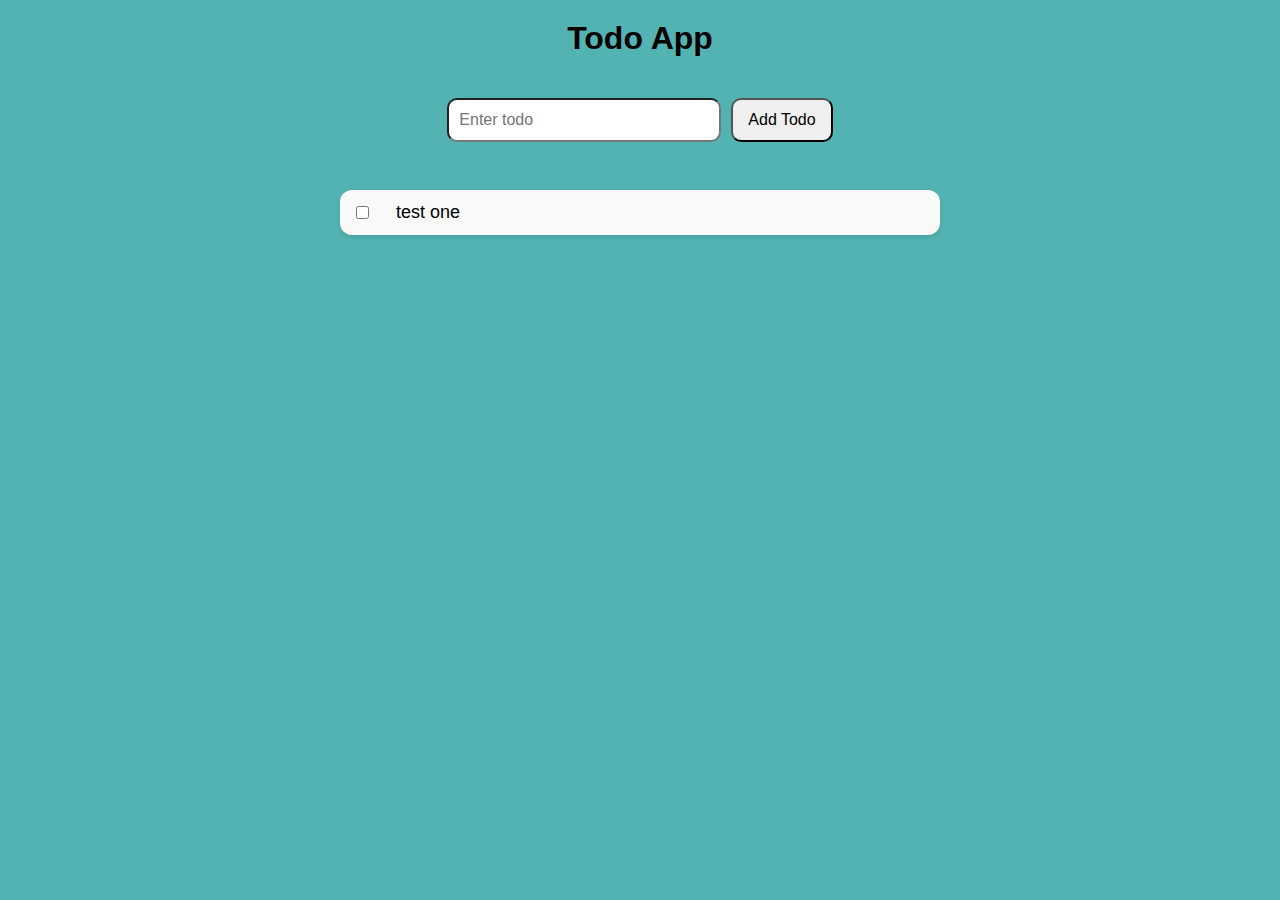
<file: Frontend/04 Todo App/index.html>
<!DOCTYPE html>
<html lang="en">
  <head>
    <meta charset="UTF-8" />
    <meta name="viewport" content="width=device-width, initial-scale=1.0" />
    <link rel="stylesheet" href="style.css" />
    <title>Todo App</title>
  </head>
  <body>
    <h1 id="title">Todo App</h1>

    <div id="container">
      <div id="addtodo">
        <input type="text" id="todoinput" placeholder="Enter todo" />
        <button id="addbtn">Add Todo</button>
      </div>

      <div id="todolist">
        <div>
            <input type="checkbox">
            <span>test one</span>
        </div>
      </div>
    </div>
    
    <script src="app.js"></script>
  </body>
</html>
</file>
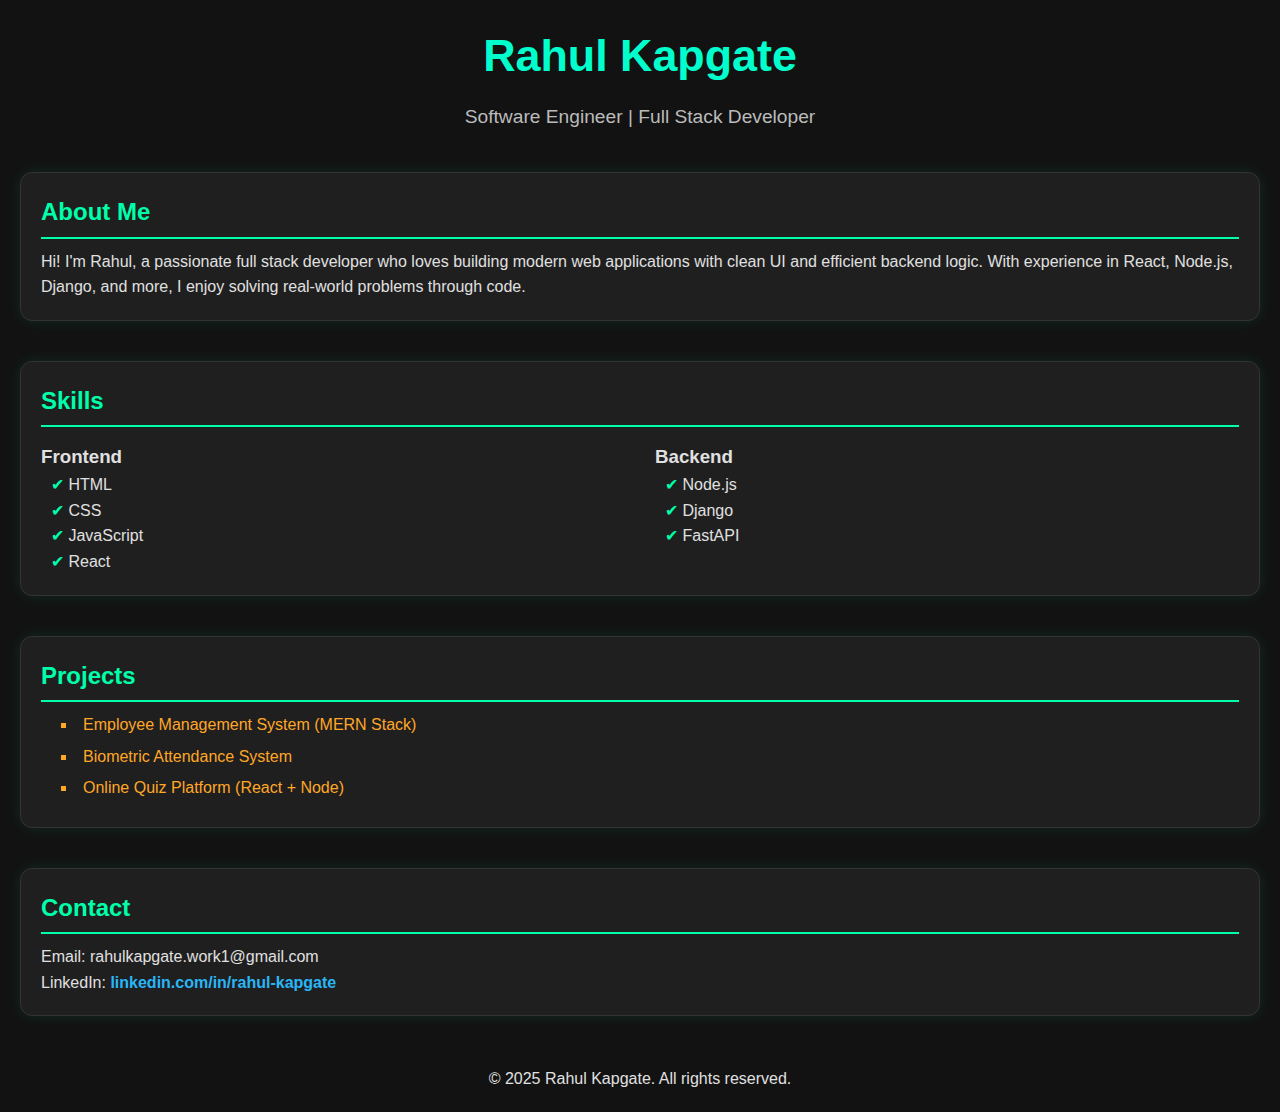
<file: Frontend/03 CSS/simple responsive layout/index.html>
<!DOCTYPE html>
<html lang="en">
  <head>
    <meta charset="UTF-8" />
    <meta name="viewport" content="width=device-width, initial-scale=1.0" />
    <link rel="stylesheet" href="style.css" />
    <title>Rahul Kapgate</title>
  </head>
  <body>
    <header>
      <h1 id="pageheading">Rahul Kapgate</h1>
      <p class="subtitle">Software Engineer | Full Stack Developer</p>
    </header>

    <section class="about">
      <h2>About Me</h2>
      <p>
        Hi! I'm Rahul, a passionate full stack developer who loves building modern web
        applications with clean UI and efficient backend logic. With experience in React,
        Node.js, Django, and more, I enjoy solving real-world problems through code.
      </p>
    </section>

    <section class="skills-section">
      <h2>Skills</h2>
      <div class="skills">
        <div>
          <h3>Frontend</h3>
          <ul>
            <li>HTML</li>
            <li>CSS</li>
            <li>JavaScript</li>
            <li>React</li>
          </ul>
        </div>
        <div>
          <h3>Backend</h3>
          <ul>
            <li>Node.js</li>
            <li>Django</li>
            <li>FastAPI</li>
          </ul>
        </div>
      </div>
    </section>

    <section class="projects">
      <h2>Projects</h2>
      <ul>
        <li>Employee Management System (MERN Stack)</li>
        <li>Biometric Attendance System</li>
        <li>Online Quiz Platform (React + Node)</li>
      </ul>
    </section>

    <section class="contact">
      <h2>Contact</h2>
      <p>Email: rahulkapgate.work1@gmail.com</p>
      <p>LinkedIn: <a href="https://linkedin.com/in/rahul-kapgate" target="_blank">linkedin.com/in/rahul-kapgate</a></p>
    </section>

    <footer>
      <p>&copy; 2025 Rahul Kapgate. All rights reserved.</p>
    </footer>
  </body>
</html>
</file>
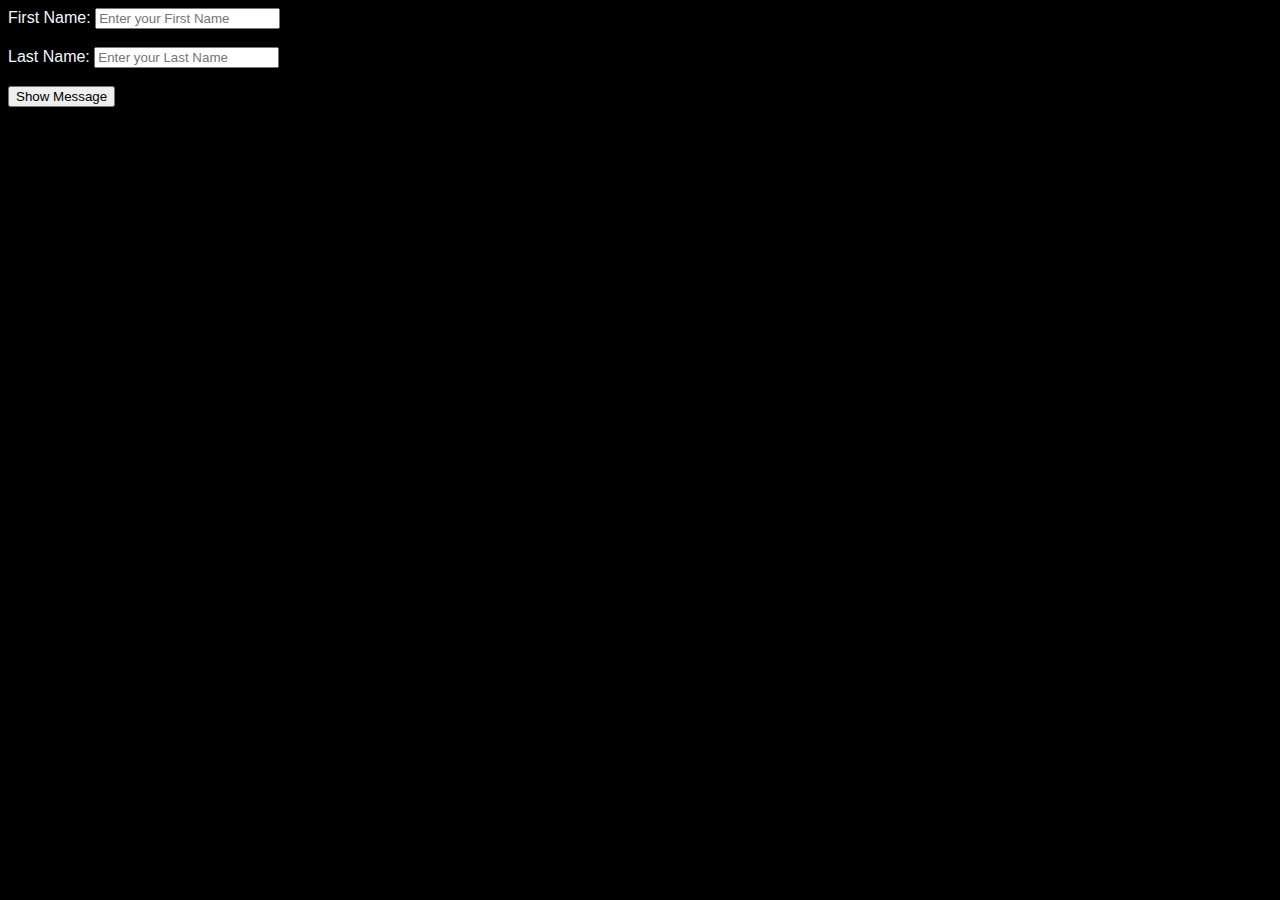
<file: Frontend/02 HTML/03 HTML Form.html>
<!DOCTYPE html>
<html lang="en">
<head>
    <meta charset="UTF-8">
    <meta name="viewport" content="width=device-width, initial-scale=1.0">
    <title>Register Form</title>
    <style>
        body {
            background-color: black;
            color: aliceblue;
            font-family: Arial, sans-serif;
        }
    </style>
</head>
<body>

    <form id="registerForm">
        <label for="fname">
            First Name:
            <input type="text" id="fname" placeholder="Enter your First Name">
        </label>
        <br><br>
        <label for="lname">
            Last Name:
            <input type="text" id="lname" placeholder="Enter your Last Name">
        </label>
        <br><br>
        <button type="submit">Show Message</button>
        <br><br>
    </form>

    <h1 id="greeting"></h1>

    <script>
        document.getElementById('registerForm').addEventListener('submit', function(e) {
            e.preventDefault(); // prevent the form from reloading the page

            const fname = document.getElementById('fname').value;
            const lname = document.getElementById('lname').value;

            const greeting = document.getElementById('greeting');
            greeting.textContent = `Hello ${fname} ${lname}`;
        });
    </script>
    
</body>
</html>
</file>
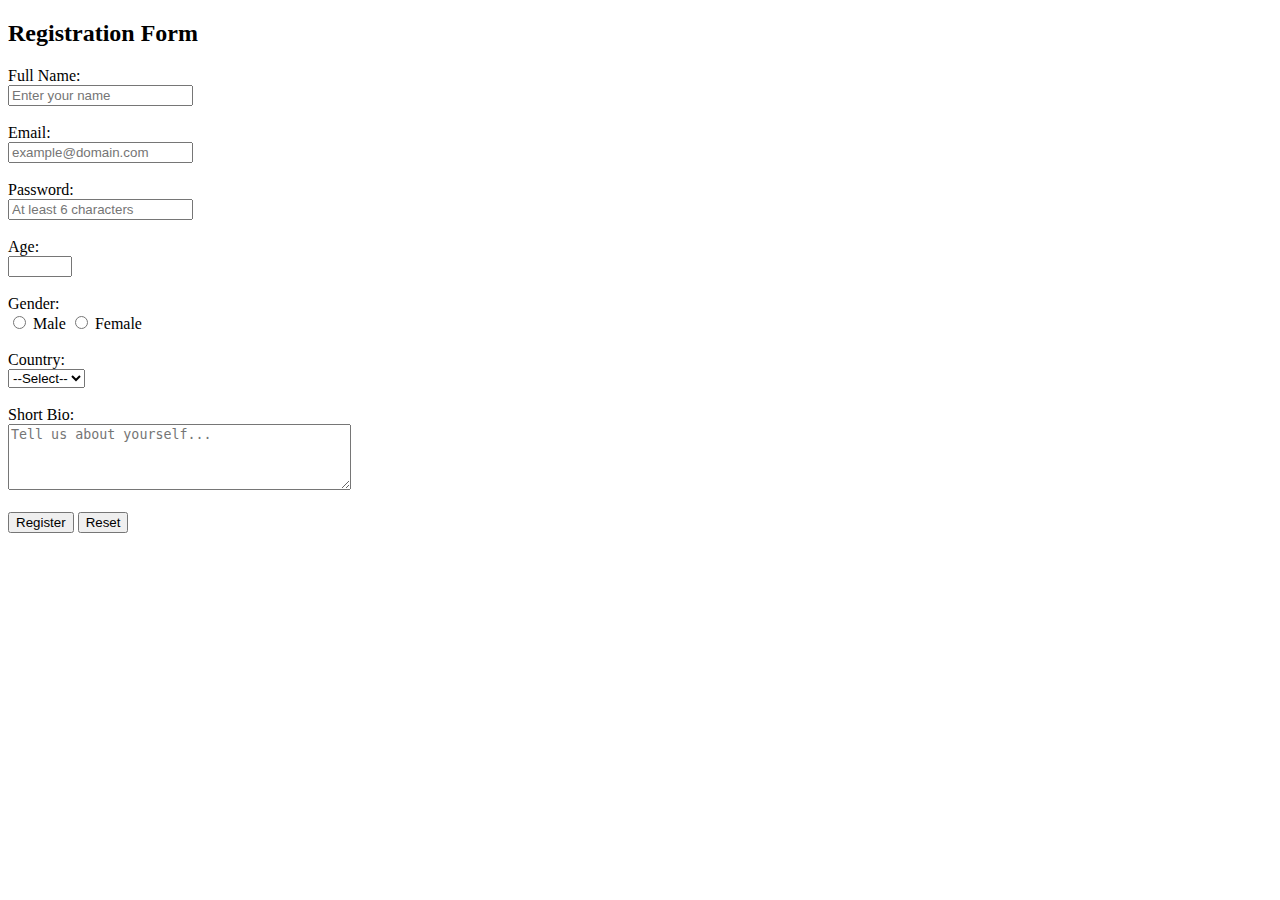
<file: Frontend/02 HTML/04 Registration Form.html>
<!DOCTYPE html>
<html lang="en">
<head>
  <meta charset="UTF-8">
  <meta name="viewport" content="width=device-width, initial-scale=1">
  <title>Registration Form</title>
</head>
<body>

  <h2>Registration Form</h2>
  <form action="/submit" method="POST">
    
    <!-- Name -->
    <label for="name">Full Name:</label><br>
    <input type="text" id="name" name="name" required minlength="3" maxlength="50" placeholder="Enter your name"><br><br>
    
    <!-- Email -->
    <label for="email">Email:</label><br>
    <input type="email" id="email" name="email" required placeholder="example@domain.com"><br><br>
    
    <!-- Password -->
    <label for="password">Password:</label><br>
    <input type="password" id="password" name="password" required minlength="6" placeholder="At least 6 characters"><br><br>
    
    <!-- Age -->
    <label for="age">Age:</label><br>
    <input type="number" id="age" name="age" min="18" max="100" required><br><br>
    
    <!-- Gender -->
    <label>Gender:</label><br>
    <input type="radio" id="male" name="gender" value="male" required>
    <label for="male">Male</label>
    
    <input type="radio" id="female" name="gender" value="female">
    <label for="female">Female</label><br><br>
    
    <!-- Country -->
    <label for="country">Country:</label><br>
    <select id="country" name="country" required>
      <option value="">--Select--</option>
      <option value="india">India</option>
      <option value="usa">USA</option>
      <option value="uk">UK</option>
    </select><br><br>
    
    <!-- Bio -->
    <label for="bio">Short Bio:</label><br>
    <textarea id="bio" name="bio" rows="4" cols="40" maxlength="200" placeholder="Tell us about yourself..."></textarea><br><br>
    
    <!-- Submit Button -->
    <input type="submit" value="Register">
    <input type="reset" value="Reset">

  </form>

</body>
</html>
</file>
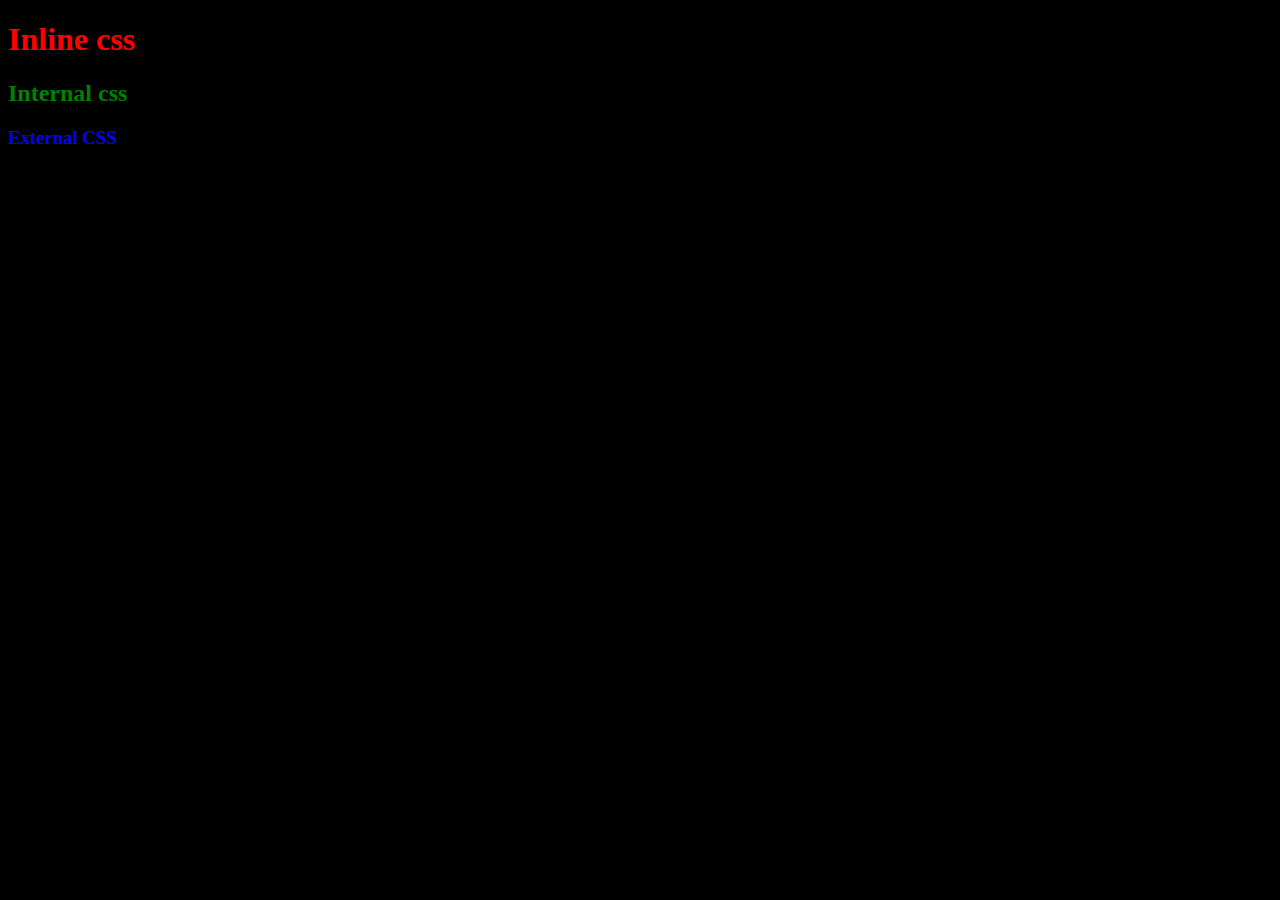
<file: Frontend/03 CSS/01index.html>
<!DOCTYPE html>
<html lang="en">
  <head>
    <meta charset="UTF-8" />
    <meta name="viewport" content="width=device-width, initial-scale=1.0" />
    <link rel="stylesheet" href="01style.css">
    <title>Document</title>
    <style>
        body {
            background: #000;
        }
      h2 {
        color: green;
      }
    </style>
  </head>
  <body>
    <h1 style="color: red">Inline css</h1>
    <h2 >Internal css</h2>
    <h3>External CSS</h3>
  </body>
</html>
</file>
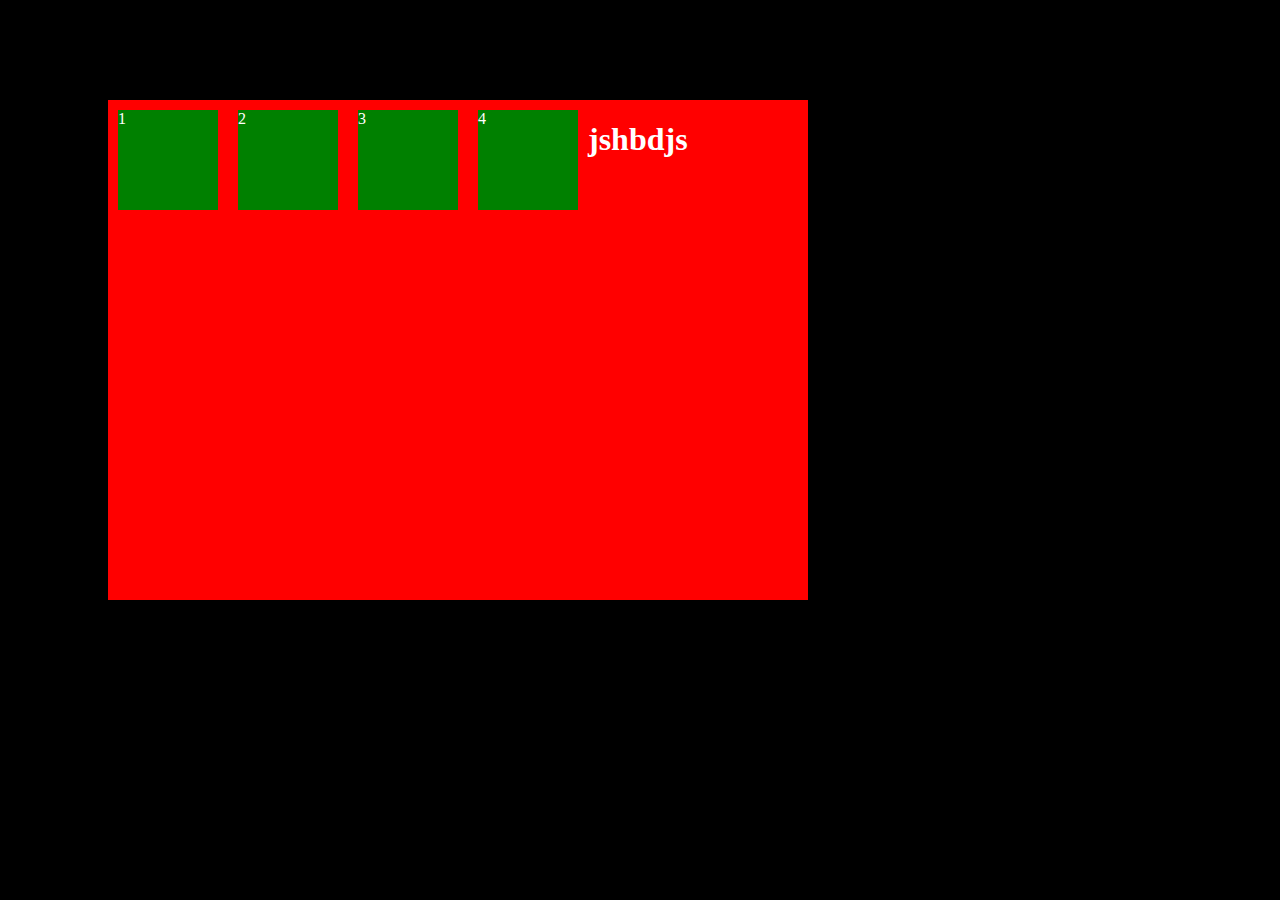
<file: Frontend/03 CSS/02 Flexbox.html>
<!DOCTYPE html>
<html lang="en">
<head>
    <meta charset="UTF-8">
    <meta name="viewport" content="width=device-width, initial-scale=1.0">
    <link rel="stylesheet" href="02style.css">
    <title>Document</title>
</head>
<body>
    <div class="contanier">
        <div class="box">1</div>
        <div class="box">2</div>
        <div class="box">3</div>
        <div class="box">4</div>
        <h1>jshbdjs</h1>
    </div>
</body>
</html>
</file>
<file: Frontend/04 Todo App/style.css>
body {
    margin: 0;
    padding: 0;
    background-color: rgb(83, 179, 179);
    font-family: Arial, sans-serif;
}

#title {
    text-align: center;
    margin-top: 20px;
}

#container {
    display: flex;
    flex-direction: column;
    align-items: center;
    justify-content: center;
    max-width: 600px;
    margin: auto;
    padding: 20px;
}

#addtodo {
    display: flex;
    gap: 10px;
    margin-bottom: 20px;
}

#todoinput {
    width: 250px;
    height: 30px;
    border-radius: 10px;
    font-size: 16px;
    padding: 5px 10px;
}

#addbtn {
    border-radius: 10px;
    padding: 5px 15px;
    font-size: 16px;
    cursor: pointer;
}

#todolist {
    width: 100%;
    font-size: 20px;
}


.done {
  text-decoration: line-through;
  color: gray;
}


#todolist {
    width: 100%;
    font-size: 18px;
    list-style: none;
    padding: 0;
    margin-top: 20px;
}

#todolist div {
    display: flex;
    align-items: center;
    gap: 12px; 
    padding: 12px;
    margin: 8px 0;
    background-color: #f9f9f9; 
    border-radius: 12px;
    box-shadow: 0 2px 4px rgba(0, 0, 0, 0.1); 
    transition: background-color 0.3s ease;
}


#todolist div:hover {
    background-color: #f1f1f1; 
}

#todolist input[type="checkbox"] {
    margin-right: 15px;
}

.done {
    text-decoration: line-through;
    color: #a1a1a1; 
}
</file>
<file: Frontend/03 CSS/01style.css>
h3 {
    color: blue;
}
</file>
<file: Frontend/03 CSS/02style.css>
.contanier {
    background: red;
    width: 700px;
    height: 500px;
    margin: 100px;
    display: flex;
    flex-direction: row;
    /* justify-content: center;
    align-items: center; */
    /* flex-wrap: wrap; */
    /* align-content: center; */
}

body {
    background: #000;
    color: #fff;
}

.box {
    background: green;
    width: 100px;
    height: 100px;
    margin: 10px;
}
</file>
<file: Frontend/03 CSS/simple responsive layout/style.css>
/* Reset & Base Styling */
* {
  margin: 0;
  padding: 0;
  box-sizing: border-box;
}

body {
  background: #121212;
  color: #e0e0e0;
  font-family: 'Segoe UI', Tahoma, Geneva, Verdana, sans-serif;
  line-height: 1.6;
  padding: 20px;
}

/* Header */
header {
  text-align: center;
  margin-bottom: 40px;
}

#pageheading {
  font-size: 2.8rem;
  color: #00ffcc;
  margin-bottom: 10px;
}

.subtitle {
  color: #bbbbbb;
  font-size: 1.2rem;
}

/* Section Containers */
section {
  background-color: #1f1f1f;
  border: 1px solid #333;
  border-radius: 12px;
  padding: 20px;
  margin-bottom: 40px;
  box-shadow: 0 0 15px rgba(0, 255, 170, 0.1);
}

h2 {
  color: #00ffaa;
  border-bottom: 2px solid #00ffaa;
  margin-bottom: 10px;
  padding-bottom: 5px;
}

p,
li {
  color: #e0e0e0;
}

/* Skills Section */
.skills {
  display: flex;
  flex-wrap: wrap;
  gap: 30px;
  margin-top: 15px;
}

.skills div {
  flex: 1;
  min-width: 200px;
}

.skills ul {
  list-style: none;
  padding-left: 10px;
}

.skills li::before {
  content: "✔ ";
  color: #00ffaa;
}

/* Project Section */
.projects ul {
  list-style: square inside;
  padding-left: 20px;
}

.projects li {
  color: #ffa726;
  margin-bottom: 6px;
}

/* Contact Section */
.contact a {
  color: #29b6f6;
  text-decoration: none;
  font-weight: bold;
}
.contact a:hover {
  text-decoration: underline;
}

/* Footer */
footer {
  text-align: center;
  margin-top: 50px;
  color: #999;
}

/* Responsive Design */
@media (max-width: 768px) {
  .skills {
    flex-direction: column;
  }

  body {
    padding: 10px;
  }

  #pageheading {
    font-size: 2rem;
  }
}
</file>
